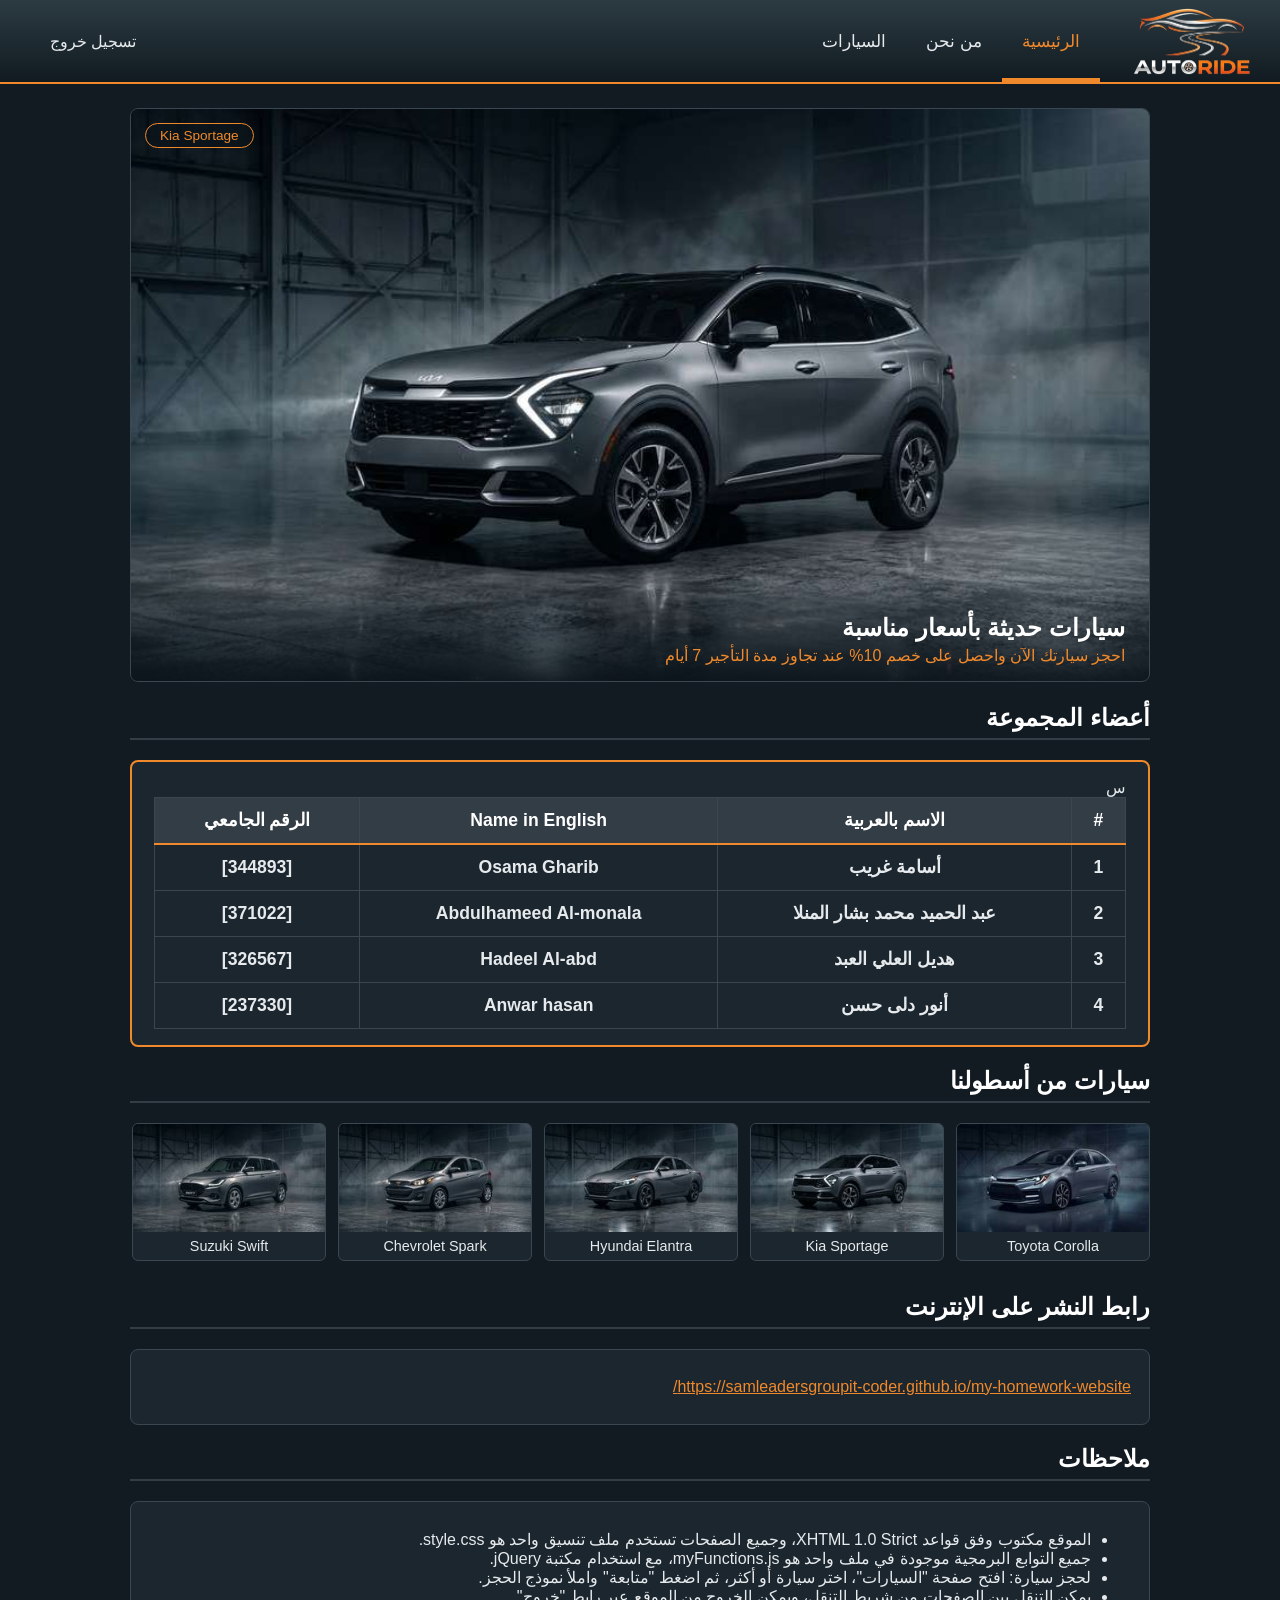
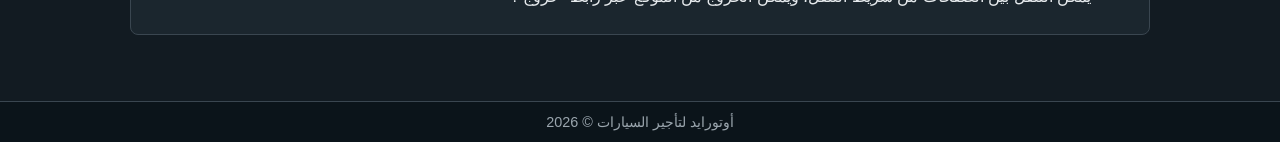
<file: index.html>
<!DOCTYPE html PUBLIC "-//W3C//DTD XHTML 1.0 Strict//EN" "http://www.w3.org/TR/xhtml1/DTD/xhtml1-strict.dtd">
<html xmlns="http://www.w3.org/1999/xhtml" xml:lang="ar" lang="ar" dir="rtl">
<head>
  <meta http-equiv="Content-Type" content="text/html; charset=utf-8" />
  <title>الصفحة الرئيسية - AUTORIDE</title>
  <link rel="stylesheet" type="text/css" href="style.css" />
  <script type="text/javascript" src="jquery.min.js"></script>
  <script type="text/javascript" src="myFunctions.js"></script>
</head>
<body>
  <div id="nav">
    <a href="index.html" class="logo-link"><img src="images/logo.png" alt="Auto- AUTORIDE" width="120" height="69" /></a>
    <ul>
      <li><a href="index.html" class="active">الرئيسية</a></li>
      <li><a href="AboutUs.html">من نحن</a></li>
      <li><a href="Cars.html">السيارات</a></li>
    </ul>
    <div class="nav-actions">
      <a href="#" id="exitLink" class="exit-link">تسجيل خروج</a>
    </div>
  </div>

  <div id="content">
    <div class="hero">
      <img id="heroImg" src="images/hero-sportage.jpg" alt="Kia Sportage" width="900" height="506" />
      <span id="heroBadge" class="hero-badge">Kia Sportage</span>
      <div class="hero-text">
        <p class="hero-title">سيارات حديثة بأسعار مناسبة</p>
        <p class="hero-sub">احجز سيارتك الآن واحصل على خصم 10% عند تجاوز مدة التأجير 7 أيام</p>
      </div>
    </div>

    <h2>أعضاء المجموعة</h2>
    <div class="box members">
      <table>
        <tr>
          <th>#</th>
          <th>الاسم بالعربية</th>
          <th>Name in English</th>
          <th>الرقم الجامعي</th>
        </tr>
        <tr>
          <td>1</td>
          <td>أسامة غريب</td>
          <td>Osama Gharib</td>
          <td>[344893]</td>
        </tr>
        <tr>
          <td>2</td>
          <td>عبد الحميد محمد بشار المنلا</td>
          <td>Abdulhameed Al-monala</td>
          <td>[371022]</td>
        </tr>
        <tr>
          <td>3</td>
          <td>هديل العلي العبد</td>
          <td>Hadeel Al-abd</td>
          <td>[326567]</td>
        </tr>
        <tr>
          <td>4</td>
          <td>أنور دلى حسن</td>
          <td>Anwar hasan</td>
          <td>[237330]</td>
        </tr>س
      </table>
    </div>

    <h2>سيارات من أسطولنا</h2>
    <div class="gallery">
      <a href="Cars.html"><img src="images/corolla-s.jpg" alt="Toyota Corolla" width="192" height="108" /><span>Toyota Corolla</span></a>
      <a href="Cars.html"><img src="images/sportage-s.jpg" alt="Kia Sportage" width="192" height="108" /><span>Kia Sportage</span></a>
      <a href="Cars.html"><img src="images/elantra-s.jpg" alt="Hyundai Elantra" width="192" height="108" /><span>Hyundai Elantra</span></a>
      <a href="Cars.html"><img src="images/spark-s.jpg" alt="Chevrolet Spark" width="192" height="108" /><span>Chevrolet Spark</span></a>
      <a href="Cars.html"><img src="images/swift-s.jpg" alt="Suzuki Swift" width="192" height="108" /><span>Suzuki Swift</span></a>
    </div>
    <div class="clear"></div>

    <h2>رابط النشر على الإنترنت</h2>
    <div class="box">
      <p><a href="https://samleadersgroupit-coder.github.io/my-homework-website/" id="publishLink">https://samleadersgroupit-coder.github.io/my-homework-website/</a></p>
    </div>

    <h2>ملاحظات</h2>
    <div class="box">
      <ul>
        <li>الموقع مكتوب وفق قواعد XHTML 1.0 Strict، وجميع الصفحات تستخدم ملف تنسيق واحد هو style.css.</li>
        <li>جميع التوابع البرمجية موجودة في ملف واحد هو myFunctions.js، مع استخدام مكتبة jQuery.</li>
        <li>لحجز سيارة: افتح صفحة "السيارات"، اختر سيارة أو أكثر، ثم اضغط "متابعة" واملأ نموذج الحجز.</li>
        <li>يمكن التنقل بين الصفحات من شريط التنقل، ويمكن الخروج من الموقع عبر رابط "خروج".</li>
      </ul>
    </div>
  </div>

  <div id="footer">
    أوتورايد لتأجير السيارات &#169; 2026
  </div>
</body>
</html>
</file>
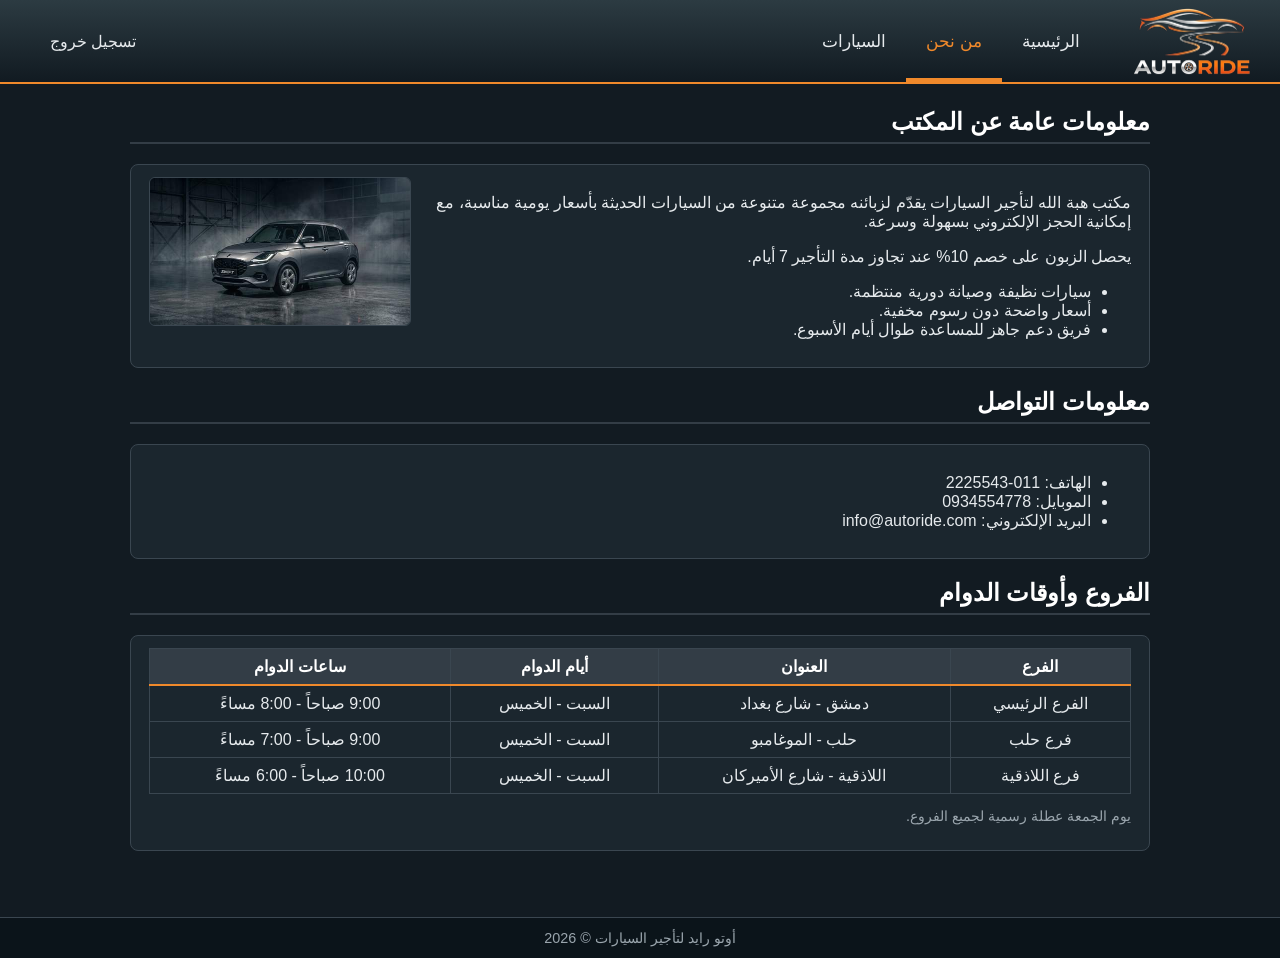
<file: AboutUs.html>
<!DOCTYPE html PUBLIC "-//W3C//DTD XHTML 1.0 Strict//EN" "http://www.w3.org/TR/xhtml1/DTD/xhtml1-strict.dtd">
<html xmlns="http://www.w3.org/1999/xhtml" xml:lang="ar" lang="ar" dir="rtl">
<head>
  <meta http-equiv="Content-Type" content="text/html; charset=utf-8" />
  <title>من نحن -أوتورايد</title>
  <link rel="stylesheet" type="text/css" href="style.css" />
  <script type="text/javascript" src="jquery.min.js"></script>
  <script type="text/javascript" src="myFunctions.js"></script>
</head>
<body>
  <div id="nav">
    <a href="index.html" class="logo-link"><img src="images/logo.png" alt="أوتورايد - AUTORIDE" width="120" height="69" /></a>
    <ul>
      <li><a href="index.html">الرئيسية</a></li>
      <li><a href="AboutUs.html" class="active">من نحن</a></li>
      <li><a href="Cars.html">السيارات</a></li>
    </ul>
    <div class="nav-actions">
      <a href="#" id="exitLink" class="exit-link">تسجيل خروج</a>
    </div>
  </div>

  <div id="content">
    <h2>معلومات عامة عن المكتب</h2>
    <div class="box">
      <img class="about-img" src="images/about.jpg" alt="Suzuki Swift" width="260" height="147" />
      <p>مكتب هبة الله لتأجير السيارات يقدّم لزبائنه مجموعة متنوعة من السيارات الحديثة بأسعار يومية مناسبة، مع إمكانية الحجز الإلكتروني بسهولة وسرعة.</p>
      <p>يحصل الزبون على خصم 10% عند تجاوز مدة التأجير 7 أيام.</p>
      <ul>
        <li>سيارات نظيفة وصيانة دورية منتظمة.</li>
        <li>أسعار واضحة دون رسوم مخفية.</li>
        <li>فريق دعم جاهز للمساعدة طوال أيام الأسبوع.</li>
      </ul>
      <div class="clear"></div>
    </div>

    <h2>معلومات التواصل</h2>
    <div class="box">
      <ul>
        <li>الهاتف: 011-2225543</li>
        <li>الموبايل: 0934554778</li>
        <li>البريد الإلكتروني: info@autoride.com</li>
      </ul>
    </div>

    <h2>الفروع وأوقات الدوام</h2>
    <div class="box">
      <table>
        <tr>
          <th>الفرع</th>
          <th>العنوان</th>
          <th>أيام الدوام</th>
          <th>ساعات الدوام</th>
        </tr>
        <tr>
          <td>الفرع الرئيسي</td>
          <td>دمشق - شارع بغداد</td>
          <td>السبت - الخميس</td>
          <td>9:00 صباحاً - 8:00 مساءً</td>
        </tr>
        <tr>
          <td>فرع حلب</td>
          <td>حلب - الموغامبو</td>
          <td>السبت - الخميس</td>
          <td>9:00 صباحاً - 7:00 مساءً</td>
        </tr>
        <tr>
          <td>فرع اللاذقية</td>
          <td>اللاذقية - شارع الأميركان</td>
          <td>السبت - الخميس</td>
          <td>10:00 صباحاً - 6:00 مساءً</td>
        </tr>
      </table>
      <p class="note">يوم الجمعة عطلة رسمية لجميع الفروع.</p>
    </div>
  </div>

  <div id="footer">
    أوتو رايد لتأجير السيارات &#169; 2026
  </div>
</body>
</html>
</file>
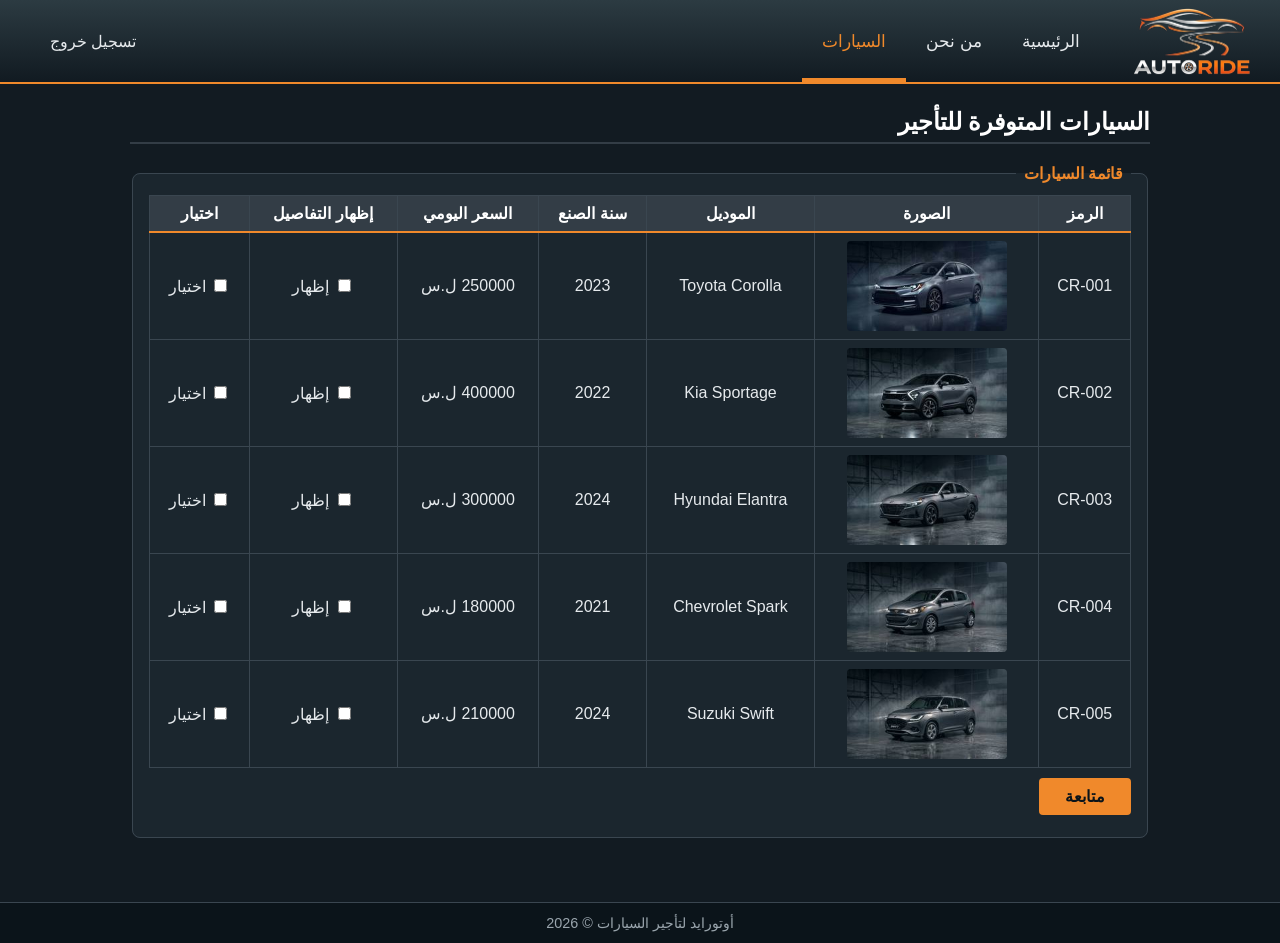
<file: Cars.html>
<!DOCTYPE html PUBLIC "-//W3C//DTD XHTML 1.0 Strict//EN" "http://www.w3.org/TR/xhtml1/DTD/xhtml1-strict.dtd">
<html xmlns="http://www.w3.org/1999/xhtml" xml:lang="ar" lang="ar" dir="rtl">
<head>
  <meta http-equiv="Content-Type" content="text/html; charset=utf-8" />
  <title>السيارات - أوتورايد</title>
  <link rel="stylesheet" type="text/css" href="style.css" />
  <script type="text/javascript" src="jquery.min.js"></script>
  <script type="text/javascript" src="myFunctions.js"></script>
</head>
<body>
  <div id="nav">
    <a href="index.html" class="logo-link"><img src="images/logo.png" alt="أوتورايد- AUTORIDE" width="120" height="69" /></a>
    <ul>
      <li><a href="index.html">الرئيسية</a></li>
      <li><a href="AboutUs.html">من نحن</a></li>
      <li><a href="Cars.html" class="active">السيارات</a></li>
    </ul>
    <div class="nav-actions">
      <a href="#" id="exitLink" class="exit-link">تسجيل خروج</a>
    </div>
  </div>

  <div id="content">
    <h2>السيارات المتوفرة للتأجير</h2>

    <form id="carsForm" action="#" method="post">
      <fieldset>
        <legend>قائمة السيارات</legend>
        <table id="carsTable">
          <tr>
            <th>الرمز</th>
            <th>الصورة</th>
            <th>الموديل</th>
            <th>سنة الصنع</th>
            <th>السعر اليومي</th>
            <th>إظهار التفاصيل</th>
            <th>اختيار</th>
          </tr>

          <tr>
            <td>CR-001</td>
            <td><img class="car" src="images/corolla-s.jpg" alt="Toyota Corolla" width="160" height="90" /></td>
            <td>Toyota Corolla</td>
            <td>2023</td>
            <td><span class="price">250000</span> ل.س</td>
            <td>
              <input type="checkbox" id="det-CR-001" class="show-details" value="CR-001" />
              <label for="det-CR-001">إظهار</label>
            </td>
            <td>
              <input type="checkbox" id="sel-CR-001" class="pick" value="CR-001" />
              <label for="sel-CR-001">اختيار</label>
            </td>
          </tr>
          <tr id="details-CR-001" class="details-row">
            <td colspan="7">
              <ul class="details-list">
                <li>نوع الوقود: بنزين</li>
                <li>ناقل الحركة: أوتوماتيك</li>
                <li>عدد المقاعد: 5</li>
                <li>عداد الكيلومترات: 24000 كم</li>
                <li>اللون: رمادي معدني</li>
              </ul>
            </td>
          </tr>

          <tr>
            <td>CR-002</td>
            <td><img class="car" src="images/sportage-s.jpg" alt="Kia Sportage" width="160" height="90" /></td>
            <td>Kia Sportage</td>
            <td>2022</td>
            <td><span class="price">400000</span> ل.س</td>
            <td>
              <input type="checkbox" id="det-CR-002" class="show-details" value="CR-002" />
              <label for="det-CR-002">إظهار</label>
            </td>
            <td>
              <input type="checkbox" id="sel-CR-002" class="pick" value="CR-002" />
              <label for="sel-CR-002">اختيار</label>
            </td>
          </tr>
          <tr id="details-CR-002" class="details-row">
            <td colspan="7">
              <ul class="details-list">
                <li>نوع الوقود: بنزين</li>
                <li>ناقل الحركة: أوتوماتيك</li>
                <li>عدد المقاعد: 5</li>
                <li>عداد الكيلومترات: 41000 كم</li>
                <li>اللون: رمادي معدني</li>
              </ul>
            </td>
          </tr>

          <tr>
            <td>CR-003</td>
            <td><img class="car" src="images/elantra-s.jpg" alt="Hyundai Elantra" width="160" height="90" /></td>
            <td>Hyundai Elantra</td>
            <td>2024</td>
            <td><span class="price">300000</span> ل.س</td>
            <td>
              <input type="checkbox" id="det-CR-003" class="show-details" value="CR-003" />
              <label for="det-CR-003">إظهار</label>
            </td>
            <td>
              <input type="checkbox" id="sel-CR-003" class="pick" value="CR-003" />
              <label for="sel-CR-003">اختيار</label>
            </td>
          </tr>
          <tr id="details-CR-003" class="details-row">
            <td colspan="7">
              <ul class="details-list">
                <li>نوع الوقود: بنزين</li>
                <li>ناقل الحركة: أوتوماتيك</li>
                <li>عدد المقاعد: 5</li>
                <li>عداد الكيلومترات: 9000 كم</li>
                <li>اللون: رمادي معدني</li>
              </ul>
            </td>
          </tr>

          <tr>
            <td>CR-004</td>
            <td><img class="car" src="images/spark-s.jpg" alt="Chevrolet Spark" width="160" height="90" /></td>
            <td>Chevrolet Spark</td>
            <td>2021</td>
            <td><span class="price">180000</span> ل.س</td>
            <td>
              <input type="checkbox" id="det-CR-004" class="show-details" value="CR-004" />
              <label for="det-CR-004">إظهار</label>
            </td>
            <td>
              <input type="checkbox" id="sel-CR-004" class="pick" value="CR-004" />
              <label for="sel-CR-004">اختيار</label>
            </td>
          </tr>
          <tr id="details-CR-004" class="details-row">
            <td colspan="7">
              <ul class="details-list">
                <li>نوع الوقود: بنزين</li>
                <li>ناقل الحركة: عادي (يدوي)</li>
                <li>عدد المقاعد: 4</li>
                <li>عداد الكيلومترات: 63000 كم</li>
                <li>اللون: رمادي معدني</li>
              </ul>
            </td>
          </tr>

          <tr>
            <td>CR-005</td>
            <td><img class="car" src="images/swift-s.jpg" alt="Suzuki Swift" width="160" height="90" /></td>
            <td>Suzuki Swift</td>
            <td>2024</td>
            <td><span class="price">210000</span> ل.س</td>
            <td>
              <input type="checkbox" id="det-CR-005" class="show-details" value="CR-005" />
              <label for="det-CR-005">إظهار</label>
            </td>
            <td>
              <input type="checkbox" id="sel-CR-005" class="pick" value="CR-005" />
              <label for="sel-CR-005">اختيار</label>
            </td>
          </tr>
          <tr id="details-CR-005" class="details-row">
            <td colspan="7">
              <ul class="details-list">
                <li>نوع الوقود: بنزين</li>
                <li>ناقل الحركة: عادي (يدوي)</li>
                <li>عدد المقاعد: 5</li>
                <li>عداد الكيلومترات: 37000 كم</li>
                <li>اللون: رمادي معدني</li>
              </ul>
            </td>
          </tr>
        </table>

        <div class="row">
          <button type="button" id="continueBtn">متابعة</button>
          <span id="selectMsg"></span>
        </div>
      </fieldset>
    </form>

    <form id="bookingForm" action="#" method="post">
      <fieldset>
        <legend>نموذج حجز السيارة</legend>

        <div class="row">
          <strong>السيارات المختارة:</strong>
          <ul id="chosenList" class="chosen"></ul>
        </div>

        <div class="row">
          <label for="fullName">الاسم الكامل</label>
          <input type="text" id="fullName" name="fullName" />
          <span class="error" id="err-fullName"></span>
          <div class="hint">أحرف عربية فقط (اسم وكنية على الأقل) - اختياري</div>
        </div>

        <div class="row">
          <label for="nationalId">الرقم الوطني *</label>
          <input type="text" id="nationalId" name="nationalId" maxlength="11" />
          <span class="error" id="err-nationalId"></span>
          <div class="hint">11 خانة، أول خانتين رمز المحافظة (من 01 إلى 14)</div>
        </div>

        <div class="row">
          <label for="startDate">تاريخ بداية التأجير *</label>
          <input type="text" id="startDate" name="startDate" maxlength="10" />
          <span class="error" id="err-startDate"></span>
          <div class="hint">الصيغة: yyyy-mm-dd</div>
        </div>

        <div class="row">
          <label for="endDate">تاريخ نهاية التأجير *</label>
          <input type="text" id="endDate" name="endDate" maxlength="10" />
          <span class="error" id="err-endDate"></span>
          <div class="hint">الصيغة: yyyy-mm-dd (يجب أن يكون لاحقاً لتاريخ البداية)</div>
        </div>

        <div class="row">
          <label for="mobile">رقم الموبايل</label>
          <input type="text" id="mobile" name="mobile" maxlength="14" />
          <span class="error" id="err-mobile"></span>
          <div class="hint">Syriatel (093، 098، 099) أو MTN (094، 095، 096) - اختياري</div>
        </div>

        <div class="row">
          <label for="email">البريد الإلكتروني</label>
          <input type="text" id="email" name="email" />
          <span class="error" id="err-email"></span>
          <div class="hint">اختياري</div>
        </div>

        <div class="row">
          <button type="submit" id="submitBtn">إرسال</button>
        </div>
      </fieldset>
    </form>
  </div>

  <div id="overlay" class="overlay">
    <div class="modal">
      <h2>نتيجة طلب الحجز</h2>
      <div id="resultBody"></div>
      <div class="row">
        <button type="button" id="closeModal">إغلاق</button>
      </div>
    </div>
  </div>

  <div id="footer">
    أوتورايد لتأجير السيارات &#169; 2026
  </div>
</body>
</html>
</file>
<file: style.css>
:root {
  --bg-darkest: #0b141a;      
  --bg-dark: #121b22;
  --panel-color: #1b262e;    
  --steel-color: #333d46;    
  --steel-light: #5c656e;     
  --text-color: #e6eaed;
  --muted-color: #9aa5ad;
  --accent-color: #f0892b;    
  --accent-strong: #d6610a;   
  --page-bg: #121b22;        
  --nav-top: #2c3b42;         
  --nav-bottom: #111a21;      
  --border-color: #3a4650;
  --error-color: #ff8a76;
  --ok-color: #86d993;
  --input-text-color: #f1f4f6;
  --input-bg-color: #0f171d;
}

body, table, input, button, legend, label, select, textarea {
  font-family: Tahoma, "Segoe UI", Arial, sans-serif;
  font-size: 16px;
}

body {
  margin: 0;
  padding: 0;
  color: var(--text-color);
  direction: rtl;
  text-align: right;
  background-color: var(--page-bg);
}

a {
  color: var(--accent-color);
}
input[type="text"] {
  color: var(--input-text-color);
  background-color: var(--input-bg-color);
  border: 1px solid var(--border-color);
  border-radius: 4px;
  padding: 7px 10px;
  width: 260px;
}
input[type="text"]:focus {
  outline: 2px solid var(--accent-color);
}

input.invalid {
  border-color: var(--error-color);
  background-color: #2a1713;
}

input[type="checkbox"] {
  accent-color: #f0892b;
}


#nav {
  display: flex;
  align-items: center;
  height: 84px;
  padding: 0 28px;
  box-sizing: border-box;
  background-color: var(--nav-bottom);
  background-image: linear-gradient(180deg, var(--nav-top), var(--nav-bottom));
  border-bottom: 2px solid var(--accent-color);
}

#nav a.logo-link {
  display: block;
  margin-left: 32px;
  line-height: 0;
}

#nav img {
  display: block;
  width: 120px;
  height: 69px;
}

#nav ul {
  list-style: none;
  margin: 0;
  padding: 0;
  display: flex;
  align-self: stretch;
}

#nav li {
  display: flex;
}

#nav li a {
  display: flex;
  align-items: center;
  padding: 0 20px;
  color: var(--text-color);
  text-decoration: none;
  font-size: 1.05em;
}

#nav li a:hover {
  background-color: rgba(255, 255, 255, 0.06);
}

#nav li a.active {
  color: var(--accent-color);
  box-shadow: inset 0 -4px 0 var(--accent-color), 0 2px 0 var(--accent-color);
}

#nav div.nav-actions {
  margin-right: auto;
  display: flex;
  align-items: center;
}

#nav a.exit-link {
  color: var(--text-color);
  text-decoration: none;
  margin-left: 22px;
}

#nav a.exit-link:hover {
  color: var(--accent-color);
}

#content {
  max-width: 1020px;
  margin: 24px auto;
  padding: 0 40px 24px 40px;
}

#footer {
  text-align: center;
  color: var(--muted-color);
  background-color: var(--bg-darkest);
  border-top: 1px solid var(--border-color);
  padding: 12px;
  font-size: 0.9em;
}

h2 {
  color: #ffffff;
  border-bottom: 2px solid var(--steel-color);
  padding-bottom: 6px;
}

h2:first-child {
  margin-top: 0;
}

.box {
  background-color: var(--panel-color);
  border: 1px solid var(--border-color);
  border-radius: 8px;
  padding: 12px 18px;
  margin-bottom: 18px;
}

.note {
  color: var(--muted-color);
  font-size: 0.9em;
}


.hero {
  position: relative;
  margin-bottom: 22px;
  border: 1px solid var(--border-color);
  border-radius: 8px;
  overflow: hidden;
  background-color: var(--bg-darkest);
}

.hero img {
  display: block;
  width: 100%;
  height: auto;
}

.hero div.hero-text {
  position: absolute;
  right: 0;
  bottom: 0;
  left: 0;
  padding: 40px 24px 16px 24px;
  background-image: linear-gradient(0deg, rgba(11, 20, 26, 0.95), rgba(11, 20, 26, 0));
}

.hero .hero-title {
  margin: 0;
  font-size: 1.5em;
  font-weight: bold;
  color: #ffffff;
}

.hero .hero-sub {
  margin: 4px 0 0 0;
  color: var(--accent-color);
}

.hero span.hero-badge {
  position: absolute;
  top: 14px;
  left: 14px;
  padding: 4px 14px;
  border-radius: 14px;
  background-color: rgba(11, 20, 26, 0.72);
  border: 1px solid var(--accent-color);
  color: var(--accent-color);
  font-size: 0.85em;
}

div.members {
  border: 2px solid var(--accent-color);
  padding: 16px 22px;
}

div.members table {
  font-size: 1.1em;
}

div.members th, div.members td {
  padding: 12px;
}

div.members td {
  font-weight: bold;
}

div.gallery {
  overflow: hidden;
}

div.gallery a {
  float: right;
  width: 192px;
  margin: 0 0 12px 12px;
  text-decoration: none;
  color: var(--text-color);
  text-align: center;
  font-size: 0.9em;
  background-color: var(--panel-color);
  border: 1px solid var(--border-color);
  border-radius: 6px;
  overflow: hidden;
}

div.gallery a:last-child {
  margin-left: 0;
}

div.gallery a:hover {
  border-color: var(--accent-color);
}

div.gallery img {
  display: block;
  width: 192px;
  height: 108px;
}

div.gallery span {
  display: block;
  padding: 6px 4px;
}

img.about-img {
  float: left;
  margin: 0 16px 8px 0;
  border: 1px solid var(--border-color);
  border-radius: 6px;
}

div.clear {
  clear: both;
}

table {
  border-collapse: collapse;
  width: 100%;
  background-color: var(--panel-color);
}

th, td {
  border: 1px solid var(--border-color);
  padding: 8px;
  text-align: center;
}

th {
  background-color: var(--steel-color);
  color: #ffffff;
  border-bottom: 2px solid var(--accent-color);
}

#carsTable tr:hover td {
  background-color: #212d36;
}

tr.details-row {
  display: none;
}

tr.details-row td {
  background-color: var(--bg-dark);
  text-align: right;
  border-right: 4px solid var(--accent-color);
}

ul.details-list {
  margin: 0;
  padding: 0 20px;
}

img.car {
  display: block;
  margin: 0 auto;
  border-radius: 4px;
}


fieldset {
  border: 1px solid var(--border-color);
  border-radius: 8px;
  margin-bottom: 16px;
  padding: 12px 16px;
  background-color: var(--panel-color);
}

legend {
  color: var(--accent-color);
  font-weight: bold;
  padding: 0 8px;
}

div.row {
  margin: 10px 0;
}

div.row label {
  display: inline-block;
  min-width: 150px;
  font-weight: bold;
}

.hint {
  color: var(--muted-color);
  font-size: 0.85em;
}

span.error {
  color: var(--error-color);
  font-size: 0.9em;
  margin-right: 8px;
}

#selectMsg {
  color: var(--error-color);
  margin-right: 10px;
}

#bookingForm {
  display: none;
  margin-top: 20px;
}

button {
  background-color: var(--accent-color);
  color: var(--bg-darkest);
  font-weight: bold;
  border: none;
  border-radius: 4px;
  padding: 9px 26px;
  cursor: pointer;
}

button:hover {
  background-color: #ff9f45;
}

ul.chosen {
  margin: 4px 0 0 0;
  padding: 0 20px;
}


div.overlay {
  display: none;
  position: fixed;
  top: 0;
  right: 0;
  bottom: 0;
  left: 0;
  background-color: rgba(5, 9, 12, 0.78);
  z-index: 100;
}

div.modal {
  background-color: var(--panel-color);
  border: 1px solid var(--accent-color);
  max-width: 620px;
  margin: 60px auto;
  padding: 18px 24px;
  border-radius: 8px;
  max-height: 80%;
  overflow: auto;
}

div.modal h2 {
  margin-top: 0;
}

tr.total-row td {
  font-weight: bold;
  background-color: var(--steel-color);
}

tr.final-row td {
  font-weight: bold;
  background-color: #0f171d;
  color: var(--accent-color);
  font-size: 1.1em;
}

div.goodbye {
  text-align: center;
  margin: 120px auto;
  font-size: 1.4em;
}
</file>
